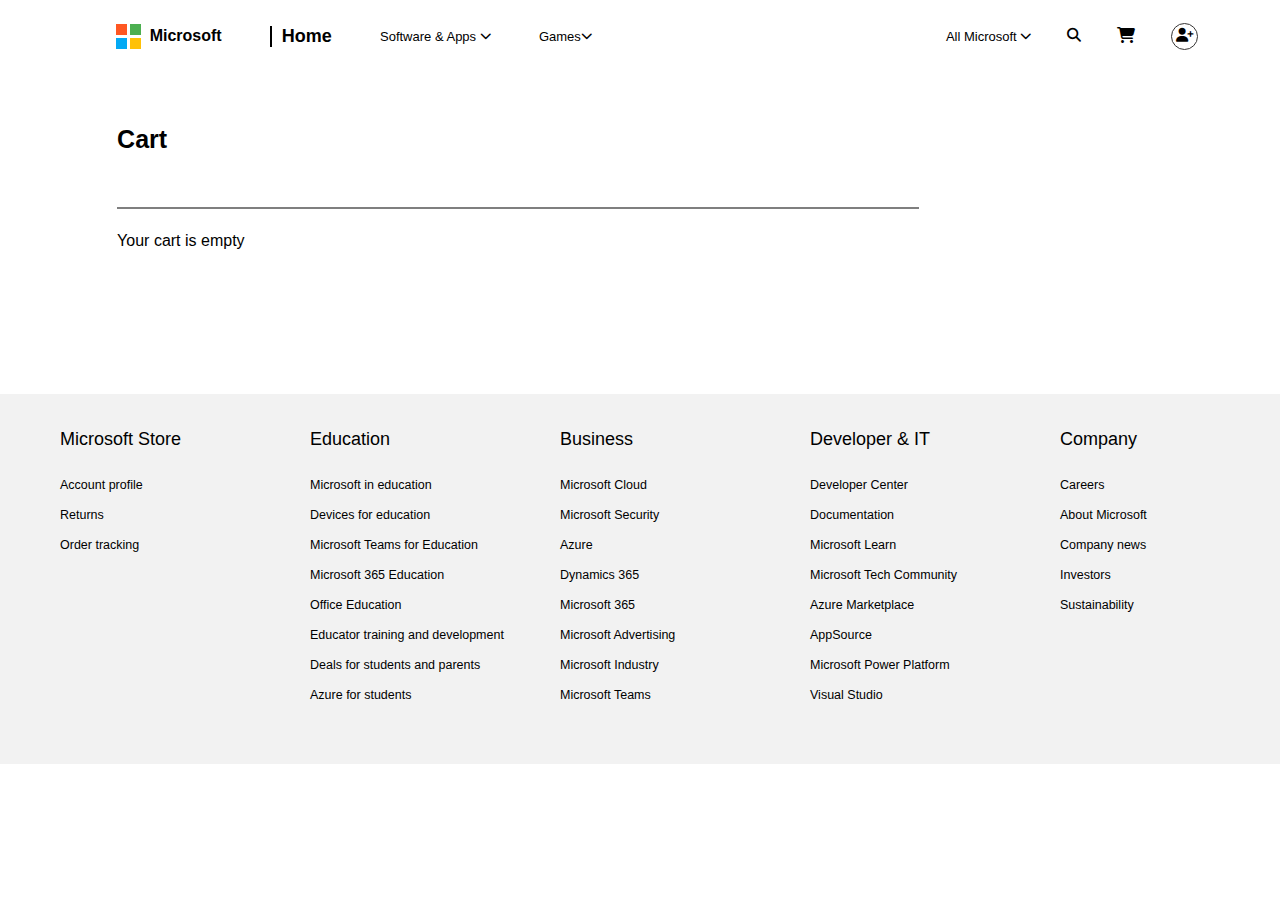
<file: microsoft/pages/cart.html>
<!DOCTYPE html>
<html lang="en">

<head>
    <meta charset="UTF-8">
    <meta http-equiv="X-UA-Compatible" content="IE=edge">
    <meta name="viewport" content="width=device-width, initial-scale=1.0">
    <title>Shopping cart</title>
    <link rel="stylesheet" href="../fontawesome-free-6.2.1-web/css/all.min.css">
    <link rel="stylesheet" href="../css/Microsoft-large.css">
    <link rel="stylesheet" href="../css/Microsoft-medium.css">
    <link rel="stylesheet" href="../css/Microsoft-small.css">
</head>

<body>
    <div class="header-container">
        <div class="header">
          <div class="header-left">
    
            <div class="menu"> <img src="../images/menu.png">
    
              <div class="dropdown">
                <div> Microsoft 365 </div>
                <div> Office </div>
                <div> Windows </div>
                <div> Xbox </div>
                <div> Support </div>
                <div> PCs & Devices <i class="fa fa-chevron-down fa-sm"></i></div>
                <div> Entertainment <i class="fa fa-chevron-down fa-sm"></i></div>
                <div> Business <i class="fa fa-chevron-down fa-sm"></i></div>
                <div> Other <i class="fa fa-chevron-down fa-sm"></i></div>
              </div>
    
            </div>
    
            <div class="search"> <img src="../images/search.png"> </div>
            <div class="logo"> <img src="../images/microsoft-icon.png"> <b> Microsoft </b> </div>
            <div id="cart-top"> <span> Home</span> </div>
            <div><span> Software & Apps <i class="fa fa-chevron-down fa-sm"></i></span></div>
            <div> <span> Games<i class="fa fa-chevron-down fa-sm"></i></span></div>
      </div>

      
    
          <div class="header-right">
    
            <div> <span>All Microsoft <i class="fa fa-chevron-down fa-sm"></i></span> </div>
            <div class="search-hide"> <i class="fa fa-search fa-sm"></i></div>
            <div> <i class="fa fa-shopping-cart"></i></div>
            <div id="user"> <a href="./Sign up.html"><i class="fa fa-user-plus fa-sm"></i> </a> </div>    
          </div>
    
        </div>
    
      </div>

      
  <div class="home-container">
    <div class="home">
     Home 
    <span><i class="fa fa-chevron-down fa-sm"></i></span>

    <div class="dropdown">
      <div> Home </div>
      <div> Software & Apps <i class="fa fa-chevron-down fa-sm"></i></div>
      <div> Games <i class="fa fa-chevron-down fa-sm"></i></div>
    </div> 

    </div>
  </div>  
  
  
  <div class="cart-container">

    <div class="cart-text">
      <span>Cart</span>
    </div>

    <div class="horizontal-line">

    </div>

    <div class="empty-cart">
      Your cart is empty
    </div>

  </div>





      <div class="footer">

    
        <div class="footer-section">   
          <div>
            <span> Microsoft Store </span>
            <ul>
              <li> Account profile </li>
              <li> Returns </li>
              <li> Order tracking </li>
            </ul>
      
          </div>
      
      
          <div>
            <span>  Education </span>
            <ul>
             <li> Microsoft in education </li>
             <li> Devices for education </li>
             <li> Microsoft Teams for Education </li>
             <li> Microsoft 365 Education </li>
             <li> Office Education </li>
             <li> Educator training and development </li>
             <li> Deals for students and parents </li>
             <li> Azure for students </li>
           </ul>
       
          </div>
          
      
          <div>
            <span> Business </span>
            <ul>
             <li> Microsoft Cloud </li>
             <li> Microsoft Security </li>
             <li> Azure </li>
             <li> Dynamics 365 </li>
             <li> Microsoft 365 </li>
             <li> Microsoft Advertising </li>
             <li> Microsoft Industry </li>
             <li> Microsoft Teams </li>
           </ul>
       
          </div>
      
      
          <div>
            <span> Developer & IT </span>
            <ul>
             <li> Developer Center </li>
             <li> Documentation </li>
             <li> Microsoft Learn </li>
             <li> Microsoft Tech Community </li>
             <li> Azure Marketplace </li>
             <li> AppSource </li>
             <li> Microsoft Power Platform </li>
             <li> Visual Studio </li>
           </ul>
           </div>
               
            
          <div>
            <span> Company </span>
            <ul>
             <li> Careers </li>
             <li> About Microsoft </li>
             <li> Company news </li>
             <li> Investors </li>
             <li> Sustainability </li>
           </ul>
       
          </div>
      
      
        </div>
        </div>
      

</body>

</html>
</file>
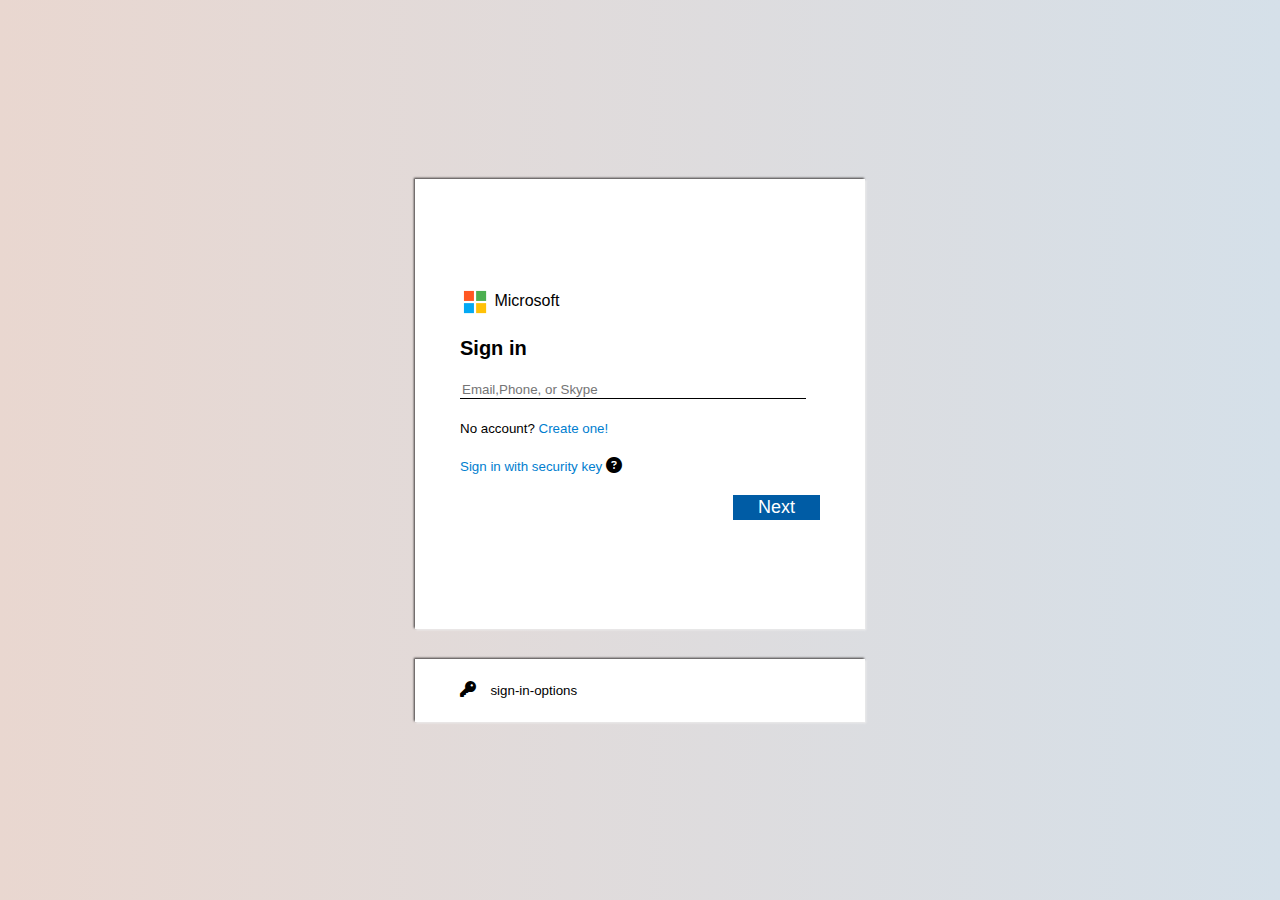
<file: microsoft/pages/Sign up.html>
<!DOCTYPE html>
<html lang="en">
<head>
    <meta charset="UTF-8">
    <meta http-equiv="X-UA-Compatible" content="IE=edge">
    <meta name="viewport" content="width=device-width, initial-scale=1.0">
    <title>Sign up</title>
    <link rel="stylesheet" href="../fontawesome-free-6.2.1-web/css/all.min.css">
    <link rel="stylesheet" href="../css/Microsoft-large.css">
    <link rel="stylesheet" href="../css/Microsoft-medium.css">
    <link rel="stylesheet" href="../css/Microsoft-small.css">
</head>
<body>
    <div class="sign-up-container">

        <div class="form">

        <div class="infos"> <span><img src="../images/microsoft-icon.png">  Microsoft  </span></div>
 
        <div class="infos"> <b> Sign in </b></div>

        <div class="infos"> <input type="text" placeholder="Email,Phone, or Skype"> </div>

        <div class="infos"><small> No account? <a href="">Create one!</a> </small></div>

        <div class="infos"> <a href=""><small> Sign in with security key </small></a> <i class="fa fa-question-circle"></i>  </div>

        <div class="infos"> 
            <div class="button-holder">
                <button> Next </button> 
            </div>
        </div>

    </div>

    <div class="sign-in-options">
        <div>
        <i class="fa fa-key"></i>
        <small> sign-in-options </small>
        </div>
    </div>


    </div>
    
</body>
</html>
</file>
<file: microsoft/css/Microsoft-large.css>
@media only screen and (max-width: 2600px){
    body{
        padding: 0px;
        margin: 0px;
        font-family: sans-serif;
    }

    .header-container{
        width: 100%;
        display: flex;
        justify-content: center;
    }
    
    .header{  
        height: 8vh;
        width: 90%;
        display: flex;
        justify-content: space-between;

    }
    .header-left{
        width: 50%;
        display: flex;
        justify-content: space-evenly ;
        align-items: center;
    }



    #back-to-top span{
        padding-left: 10px;
        font-size: 14px;    
    }

    .header-right{
        width: 25%;
        display: flex;
        justify-content: space-around;
        align-items: center;
    }
    .header-right i{
        color: black;

    }


    .header img{
        vertical-align: middle;
        max-width: 33px;
        height: 33px;
    }
    .header span{
        font-size: small;
    }
    .header  b{
        font-size: normal;
    }
    #user{
        border: 1px solid rgb(54, 53, 53);
        width:25px;
        height: 25px;
        border-radius: 25px;
        display: flex;
        justify-content: center;
        align-items: center;
    }
    .menu{
        display: none;
    }
    .search{
        display: none;
    }
    .dropdown{
        display: none;
    }


    .intro-img{
        background-image: url(../images/Windows11.jpg);
        background-position: 100%;
        background-size: cover;
        height: 9.5cm;
        width: 100%;
        object-fit: fit;
        height: 550px;
    }
    .intro-img img{
        height: 100%;
        width: 100%;
        object-fit: cover;
    }

    .small-screen{
        display: none;
    }

    .big-text{
        max-width: 10cm;
        font-size: 30px;
        color: white;
        font-weight: lighter;
        position: relative;
        top: 25vh;
        left: 9%;
    }
    .small-text{
        max-width: 10.5cm;
        line-height: 22px;
        font-size: 16px;
        color: white;
        font-weight: lighter;
        position: relative;
        top: 27.5vh;
        left: 9%;
    }
    .button-text{
        width: 200px;
        height: 43px;
        border-radius: 2px;
        background-color: #005CA5;
        font-size: 17px;
        color: white;
        display: flex;
        justify-content: center;
        align-items: center;
        position: relative;
        top: 30.5vh;
        left: 9%;
    }

    .section-mod{
        margin-top: 60px;
        min-height: 400px;
        display: flex;
        flex-wrap: wrap;
        justify-content: center;
        align-items: center;
    }
    .section-container{
        width: 92%;
        display: flex;
        flex-wrap: wrap;
        justify-content: space-around;
    }

    .img-box img{
        width: 280px;
        height: 170px;
    }

    .textbox{
        display: flex;
        flex-direction: column;
        flex-wrap: wrap;
        width: 280px;
    }
    .textbox h3{
        font-size: 25px;
        line-height: 0px;
        font-weight: bolder;
    }
    .textbox p{
        line-height: 23px;
        font-size: 15px;
        font-weight: lighter;
    }
    .linked-text{
        margin-bottom: 20px;
        font-size: medium;
        color: #007ECF;
    }


    .outlook-container{
        margin-top: 60px;
        width: 100%;
        display: flex;
        justify-content: space-around;
    }
    .outlook{
        width: 90%;
        height: 550px;
        background-image: url(../images/microsoft-section4.webp);
        background-size: cover;
        background-position: 100%;
    }
    .outlook-text p{
        color: black;
    }

    .mobile-view{display: none;}
    .tab-view{display: none;}


    .footer{
        margin-top: 70px;
        display: flex;
        flex-wrap: wrap;
        background-color: #f2f2f2;
        width: 100%;
        min-height: 370px;
    }
    .footer-section{
        margin-left: 20px;
        margin-top: 30px;
        display: flex;
        flex-wrap: wrap;

    }
    .footer-section div{
        font-size: 15px;
        line-height: 30px;
        width: 250px;
    }
    .footer-section li{
        font-size: smaller;
        list-style-type: none;
    }
    .footer-section span{
        font-weight: 400;
        font-size: 18px;
        margin-left: 40px;
    }
    
    .transport{color: black;
        background-color: #007ECF;
        width: 10%;
        height: 6vh;
        display: flex;
        justify-content: center;
        align-items: center;
        border-radius: 2px;
        position: fixed;
        top: 150vh;
        left: 88%;
        z-index: 4000;
    }
    a{
        text-decoration-line: none;
    }
    .transport span{
        margin-left:10px ;
    }



    .home-container{
        display: none;
    }

    #cart-top{
        border-left: 2px solid black;
    }

    #cart-top span{
        padding-left: 10px;
        font-size: 18px;
        font-weight: bold;      
    }


    .cart-container{
        margin: auto;
        width: 95%;
        height:28vh ;
        display: block;
    }

    .cart-text{
        padding-left: 7%;
        height: 15vh;
        display: flex;
        align-items: center;
        font-size: 25px;
        font-weight: bold;
    }


    .horizontal-line{
        margin-left: 7%;
        border: 1px solid black;
        max-width: 800px;
        opacity: 0.5;
    }

    .empty-cart{
        padding-left: 7%;
        height: 7vh;
        display: flex;
        align-items: center;
    }



    .sign-up-container{
        width: 100%;
        height: 100vh;
        background:-webkit-linear-gradient( 180deg, #D5E0E9, #E9D7D0 );
        display: flex;
        flex-wrap: wrap;
        flex-direction: column;
        justify-content: center;
        align-items: center;
        gap: 30px;
    }


    .form{
        box-shadow: 1px 1px 2px #f2f2f2, -1px -1px 2px rgb(51, 48, 48);
        background-color: white;
        width: 450px;
        height: 50vh;
        display: flex;
        flex-direction: column;
        justify-content: center;
        align-items: center;
        gap: 20px;
    }

    .infos{
        width: 80%;
    }
    .infos img{
        vertical-align: middle;
        width: 30px;
        height: 30px;
    }
    .infos b{
        font-size: 20px;
    }
    .infos input{
        border-bottom: 1px solid black;
        border-top: none;
        border-left: none;
        border-right: none;
        outline: none;
        border:0px 0px 2px  0px solid rgb(37, 36, 36);
        width: 95%;
    }
    .infos a{
        color: #007ECF;
    }
    .infos button{
        border: none;
        font-size: largE;
        color: white;
        background-color: #005CA5;
        padding: 2px 25px;

    }
    .button-holder{
        display: flex;
        justify-content: flex-end;
    }


    .sign-in-options{
        box-shadow: 1px 1px 2px #f2f2f2, -1px -1px 2px rgb(51, 48, 48);
        background-color: white;
        width: 450px;
        height: 7vh; 
        display: flex;
        justify-content: space-around;
        align-items: center;     
    }
    .sign-in-options div{
        width: 80%;
    }
    .sign-in-options small{
        margin-left: 10px;
    }
}
</file>
<file: microsoft/css/Microsoft-medium.css>
@media only screen and ( max-width:1050px) and (min-width:750px) {
    body{
        padding: 0px;
        margin: 0px;
        font-family: sans-serif;
    }

    .header-container{
        width: 100%;
        display: flex;
        justify-content: center;
    }
    
    .header{  
        height: 5vh;
        width: 90%;
        display: flex;
        justify-content: space-between;

    }
    .header-left{
        width: 70%;
        display: flex;
        justify-content: space-evenly ;
        align-items: center;
    }
    .header-right{
        width: 25%;
        display: flex;
        justify-content: space-around;
        align-items: center;
    }
    .header img{
        vertical-align: middle;
        max-width: 33px;
        height: 33px;
    }
    .header span{
        font-size: small;
    }
    .header  b{
        font-size: normal;
    }
    #user{
        border: 1px solid rgb(54, 53, 53);
        width:25px;
        height: 25px;
        border-radius: 25px;
        display: flex;
        justify-content: center;
        align-items: center;
    }
    .menu{
        display: none;
    }
    .search{
        display: none;
    }
    .dropdown{
        display: none;
    }


    .intro-img{
        height: 30vh;
        width: 100%;
        object-fit: cover;
    }
    .intro-img img{
        height: 100%;
        width: 100%;
        object-fit: cover;
    }

    .big-screen{
        display: none;
    }

    .small-screen {
        margin-left: 20px;
        height: 220px;
        width: 95%;
        background-color: white;
        margin-top: -5%;
        display: block;
        z-index: 20;
        box-shadow: 1px 1px 1px 1px rgba( 0, 0, 0, 0.5);
    }
    .small-screen .big-text{
        position: relative;
        top: 25%;
        left: 4%;
        max-width: 95%;
        font-size: 25px;
        color: black;
    }
    .small-screen .small-text{
        color: black;
        font-size: 17px;
        position: relative;
        top: 31%;
        left: 4%;
        max-width: 95%;
    }
    .small-screen .button-text{
        display: flex;
        justify-content: center;
        position: relative;
        top: 38%;
        left: 4%;
    }

    .img-box img{
        width: 350px;
        height: 250px;
    }


    .outlook{
        width: 99%;
    }

    .outlook-text{
        display: none;
    }

    .tab-view{
        height: 220px;
        width: 98%;
        background-color: white;
        margin-top: -5%;
        display: block;
        position: absolute;
        z-index: 2000;
        box-shadow: 1px 1px 1px 1px rgba( 0, 0, 0, 0.5);
    }

    .tab-view .big-text{
        position: relative;
        top: 10%;
        left: 8%;
        font-size: 25px;
        color: black;
    }
    .tab-view .small-text{
        color: black;
        font-size: 17px;
        position: relative;
        top: 6%;
        left: 8%;
    }
    .tab-view .button-text{
        display: flex;
        justify-content: center;
        position: relative;
        top: 8%;
        left: 8%;
        width: 150px;
        height: 40px;
        border-radius: 2px;
    }



    .footer{
        margin-top: 250px;
    }
    

    .home-container{
        display: none;
    }
    

}
</file>
<file: microsoft/css/Microsoft-small.css>
@media only screen and (max-width:750px) {
    body{
        padding: 0px;
        margin: 0px;
        font-family: sans-serif;
    }

    .header {
        width: 100%;
        height: 6.5vh;
    }

    .header span {
        display: none;
    }

    .logo {
        position: relative;
        left: 30%;
    }

    .header-right {
        width: 35%;
    }

    .menu {
        display: block;
    }

    .search-hide {
        display: none;
    }

    .search {
        display: block;
    }

    .dropdown {
        margin-top: -18px;
        z-index: 29;
        width: 100%;
        display: none;
        background-color: #f2f2f2;
    }

    .dropdown div{
        margin: auto;
        width: 90%;
        height: 8vh;
        font-weight: 100;
        font-size: 23px;
        border-bottom: 1px solid #e6e6e6;
        display: flex;
        justify-content: space-between;
        align-items: center;
    }


    .menu:hover .dropdown {
        display: block;
        position: absolute;
        top:58px;
    }

    .dropdown div:hover{
        cursor: pointer;
        background-color: white;
    }


    .intro-img{
        height: 40vh;
        width: 100%;
        object-fit: cover;
    }
    .intro-img img{
        height: 100%;
        width: 100%;
        object-fit: cover;
    }

    .big-screen{
        display: none;
    }

    .small-screen{
        margin-top: -3.5cm;
        display: block;
    }

    .big-text{
        width: 90%;
        margin-left: -15px;
        font-size: 25px;
        color: black;
    }
    .small-text{
        width: 90%;
        margin-left: -15px;
        font-size: 15px;
        color: black;
    }
    .button-text{
        margin-left: -15px;
        width: 5cm;
        height: 1cm;
        background-color: #005CA5;
        font-size: 15px;
        color: white;
        display: flex;
        justify-content: center;
        align-items: center;
    }

    .section-mod{
        margin-top: 8cm;
    }

    .img-box img{
        width: 370px;
        height: 220px;
    }

    .textbox{
        width: 370px;
    }
    .textbox p{
        line-height: 23px;
        font-size: 18px;
    }

    

    .outlook-container{display: none;}

    .mobile-view{
        margin-top: 30px;
        display: block;
    }
    .mobile-view img{
        width:100%;
        height: 280px;
    }
    .mobile-view .big-text{
        position: relative;
        top: 0%; 
    }
    .mobile-view .small-text{
        position: relative;
        top: 0; 
    }
    .mobile-view .button-text{
        position: relative;
        top: 0; 
    }


    .home-container{
        padding: 8px;
        display: block;
        font-size: larger;
        border-top: 1px solid black;
        border-bottom:  1px solid black;
    }
    .home:hover i{
        animation-name: turn;
        animation-duration: 0.5s;
        animation-fill-mode: forwards;
    }

    @keyframes turn {
        0%{
            transform: rotate(0turn);
        }

        100%{
            transform: rotate(0.5turn);
        }
        
    }

    .home:hover .dropdown{
        display: block;
        margin-top: 0%;
    }


    .cart-container{
        margin: auto;
        width: 95%;
        height:30vh ;
        display: block;
    }

    .cart-text{
        padding: 0%;
        height: 15vh;
        display: flex;
        align-items: center;
        font-size: 25px;
        font-weight: bold;
    }

    .horizontal-line{
        margin-left: 0%;
    }

    .empty-cart{
        padding: 0%;
        height: 7vh;
        display: flex;
        align-items: center;
    }

    .form{
        width: 80%;
    }

    .sign-in-options{
        width: 80%;
    }
}
</file>
